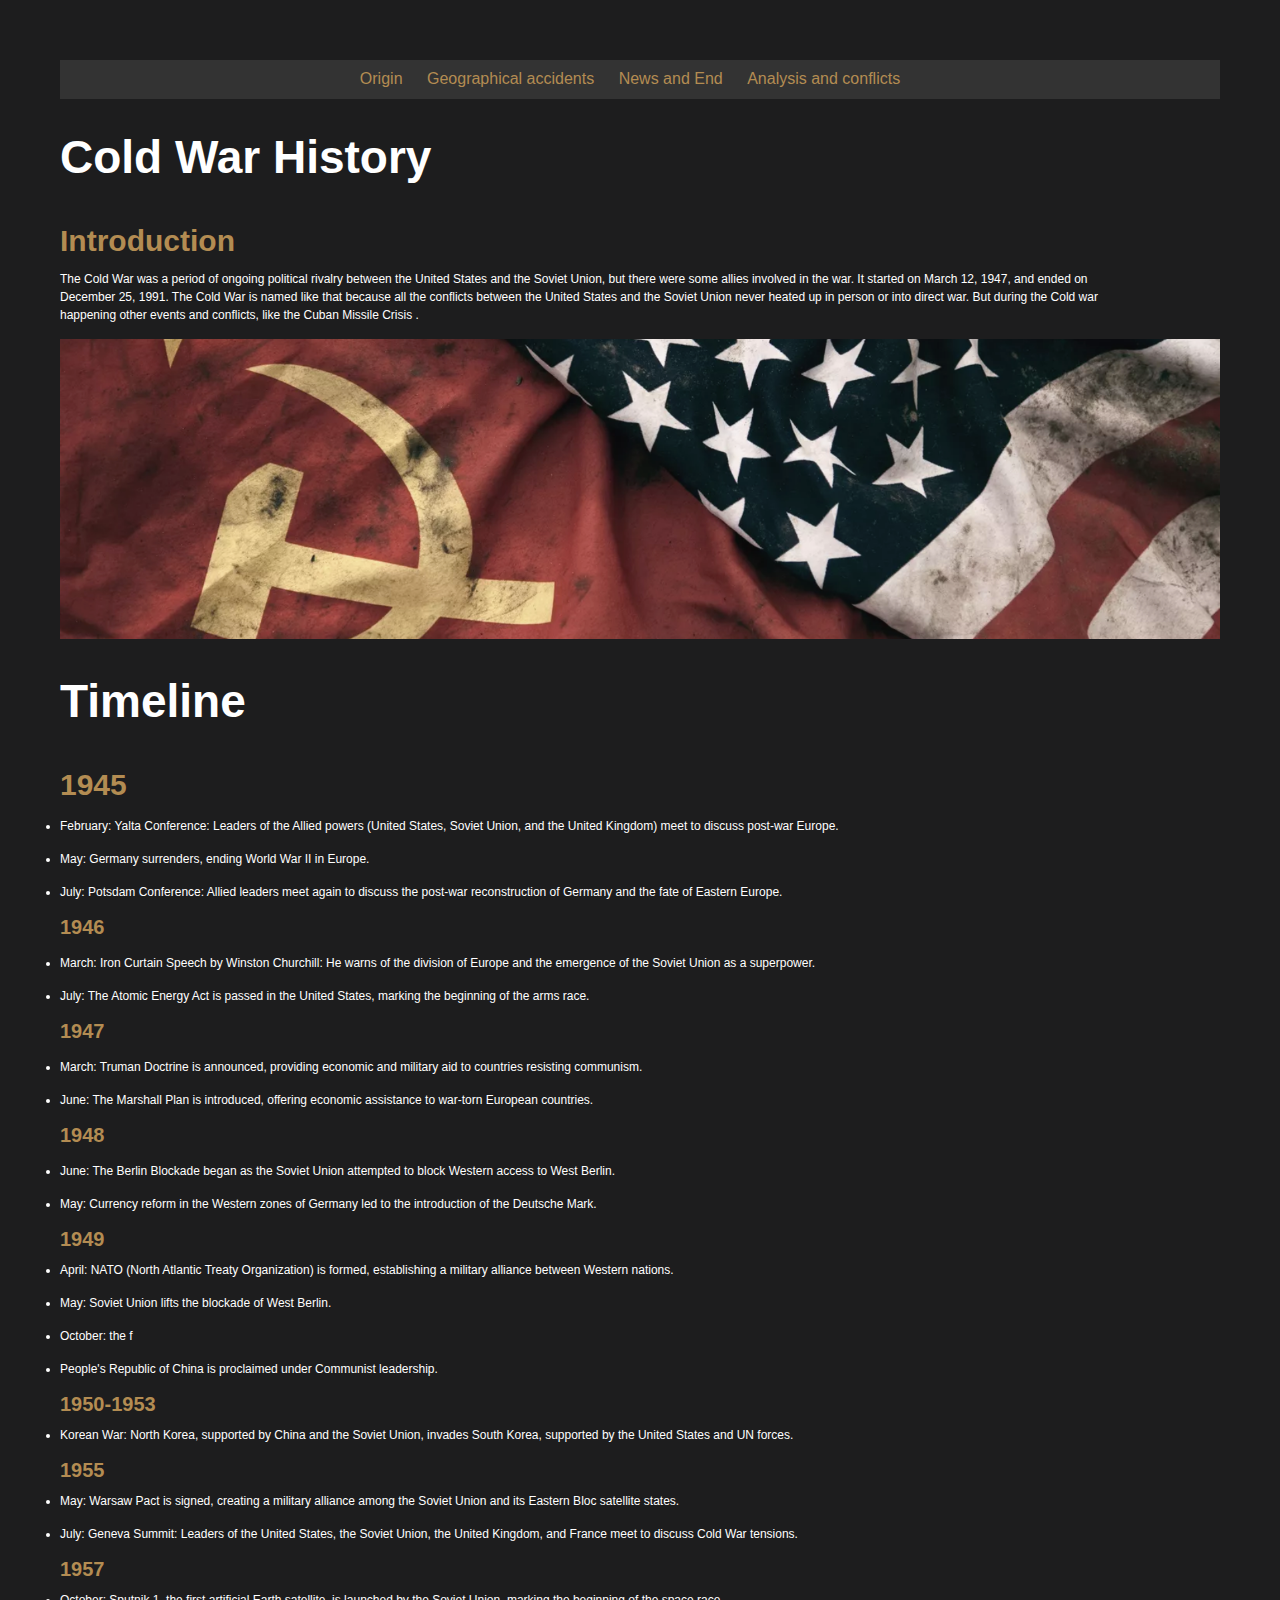
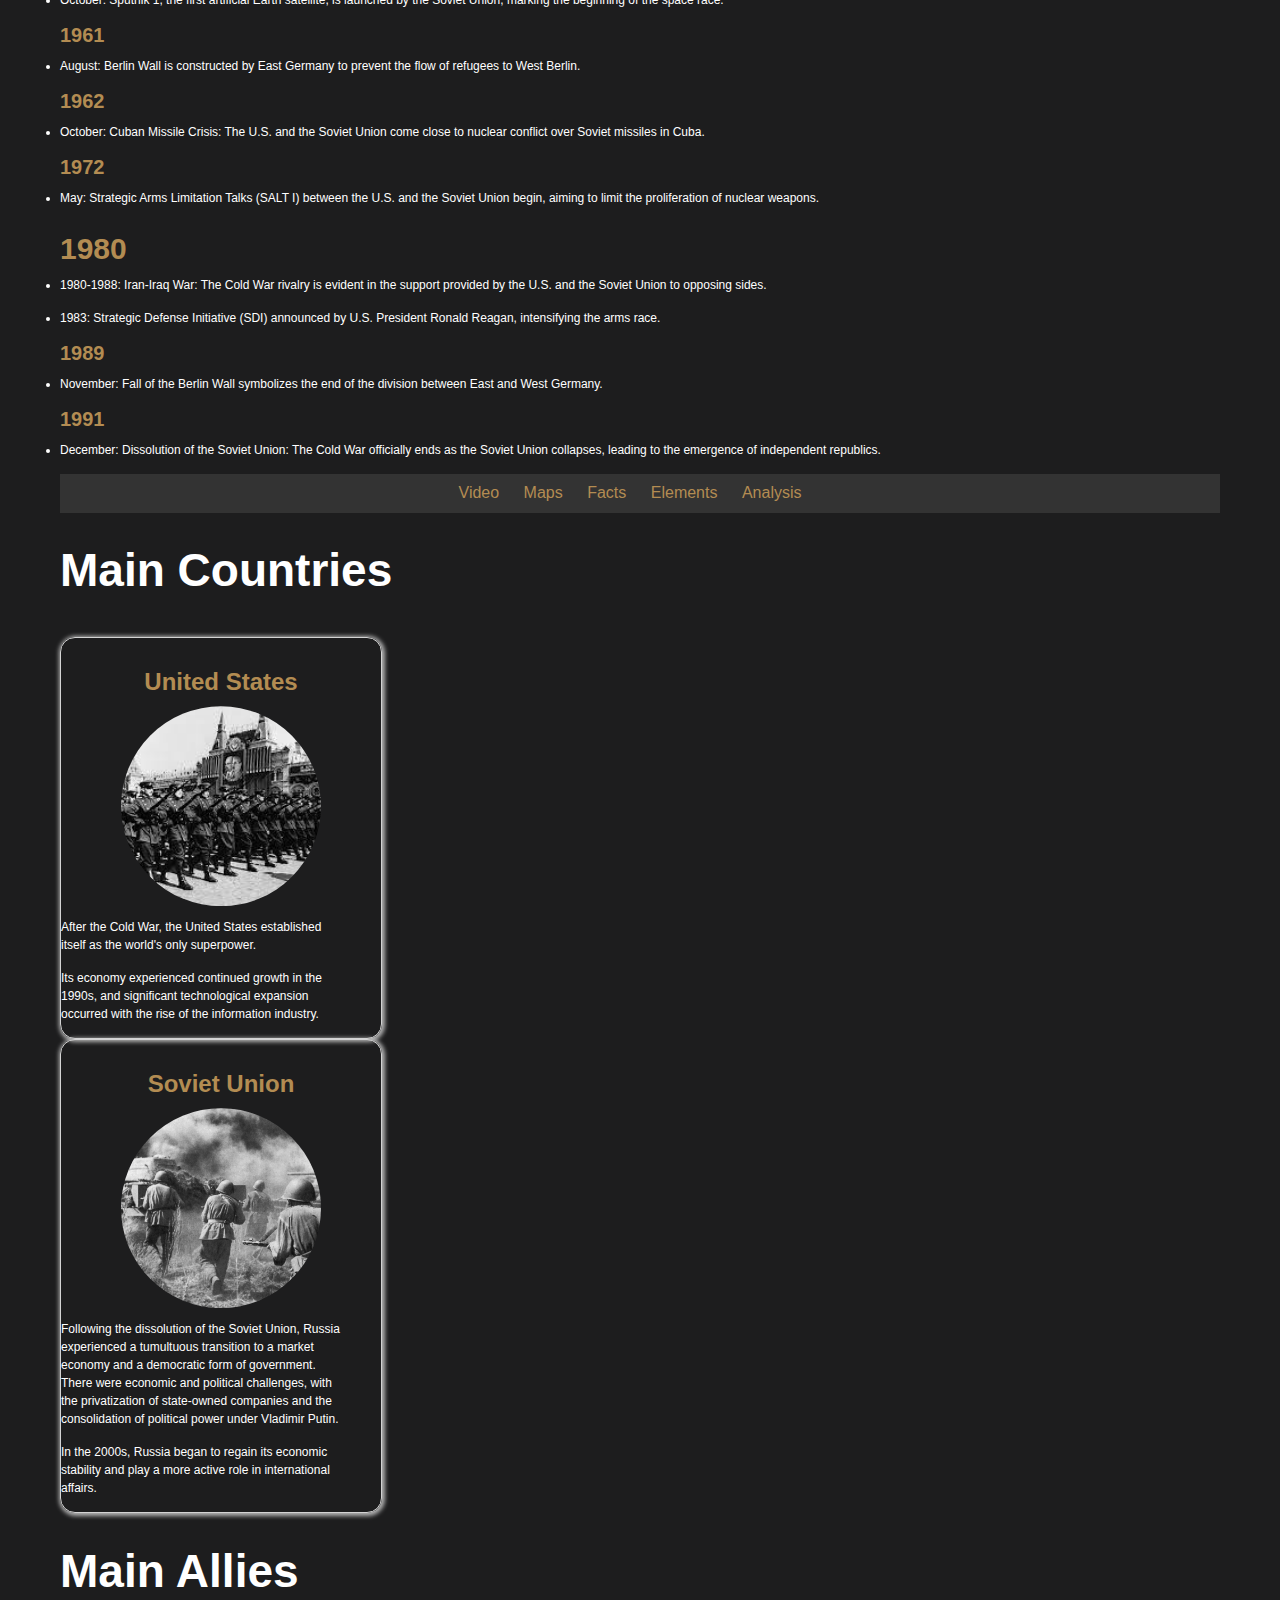
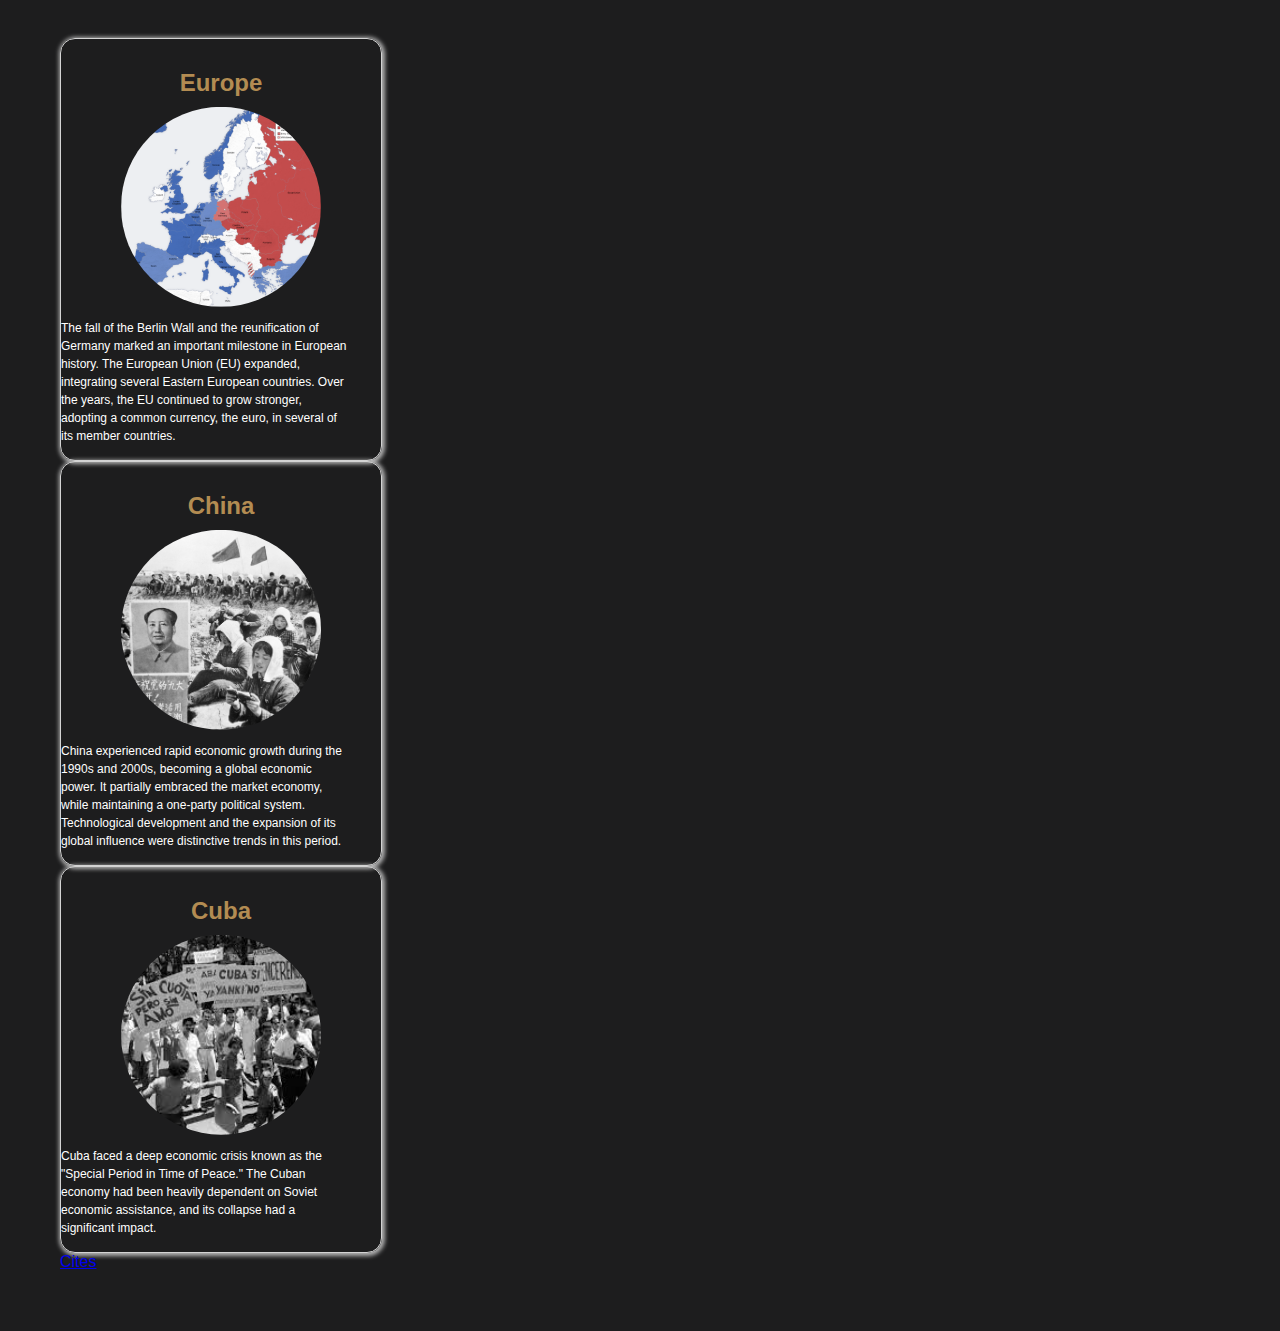
<file: index.html>
<!DOCTYPE html>
<html lang="en">
<head>
    <meta charset="UTF-8">
    <meta name="viewport" content="width=device-width, initial-scale=1.0">
    <title>Document</title>
    <link rel="stylesheet" href="website.css">
</head>
<body>
    <header> 
        <nav>
        <center>
        <ul>
            <li><a href="pagina2.html">Origin</a></li>
            <li><a href="pagina2.html">Geographical accidents</a></li>
            <li><a href="pagina2.html">News and End</a></li>
            <li><a href="">Analysis and conflicts</a></li>
        </ul>
        </center>
        </nav>
    </header>
<div>
        </div>
<!-- 4. A brief history of the participating countries 15 years after the war..-->
    <h1>Cold War History</h1>

<p>
    

    <section>
        <h2>Introduction</h2>
        <p>The Cold War was a period of ongoing political rivalry between the United States and the Soviet Union, but there were some allies involved in the war. It started on March 12, 1947, and ended on December 25, 1991. The Cold War is named like that because all the conflicts between the United States and the Soviet Union never heated up in person or into direct war. But during the Cold war happening other events and conflicts, like the Cuban Missile Crisis
        .</p>
    </section>
    <img src="coldd.jpg" height="600" width="500">

    <div class="timeline">
        <div class="momento">
<div><p>

</div>
<!--6. Chronology with at least 10 entries (10 google boxes title, date, info, image)-->
<h1>Timeline</h1>
            <div class="description">
        </div>
<div class="timeline">
<div class="fila">
<div class="disco"><div></div></div>
<div class="year"><h2>1945</h2></div>
<div><p><li>February: Yalta Conference: Leaders of the Allied powers (United States, Soviet Union, and the United Kingdom) meet to discuss post-war Europe.</li></p>
            <p><li>May: Germany surrenders, ending World War II in Europe.</li></p>
<p><li>July: Potsdam Conference: Allied leaders meet again to discuss the post-war reconstruction of Germany and the fate of Eastern Europe.</li></p>
</div>
    </div>
    <div class="fila">
        <div class="disco"><div></div></div>
        <div class="year">1946</div>
        <div><p><li>March: Iron Curtain Speech by Winston Churchill: He warns of the division of Europe and the emergence of the Soviet Union as a superpower.</li>
</p>
        <p><li>July: The Atomic Energy Act is passed in the United States, marking the beginning of the arms race.</li><p> 
        </div>
    </div>
    <div class="fila">
        <div class="disco"><div></div></div>
        <div class="year">1947</div>
        <div><p><li>March: Truman Doctrine is announced, providing economic and military aid to countries resisting communism.</li></p>
<p><li>June: The Marshall Plan is introduced, offering economic assistance to war-torn European countries.</li></p>
</div>
    </div>
<div class="fila">
        <div class="disco"><div></div></div>
        <div class="year">1948</div>
        <div><p><li>June: The Berlin Blockade began as the Soviet Union attempted to block Western access to West Berlin.</li></p>
    <p><li>May: Currency reform in the Western zones of Germany led to the introduction of the Deutsche Mark.</li></p>
</div>
    </div>
<div class="fila">
        <div class="disco"><div></div></div>
        <div class="year">1949</div>
        <div><li>April: NATO (North Atlantic Treaty Organization) is formed, establishing a military alliance between Western nations.
<li>May: Soviet Union lifts the blockade of West Berlin.
<li>October: the f
<li>People's Republic of China is proclaimed under Communist leadership.

</div>
    </div>
<div class="fila">
        <div class="disco"><div></div></div>
        <div class="year">1950-1953</div>
        <div><li>Korean War: North Korea, supported by China and the Soviet Union, invades South Korea, supported by the United States and UN forces.
</div>
    </div>
<div class="fila">
        <div class="disco"><div></div></div>
        <div class="year">1955</div>
        <div><li>May: Warsaw Pact is signed, creating a military alliance among the Soviet Union and its Eastern Bloc satellite states.
<li>July: Geneva Summit: Leaders of the United States, the Soviet Union, the United Kingdom, and France meet to discuss Cold War tensions.

</div>
    </div>
<div class="fila">
        <div class="disco"><div></div></div>
        <div class="year">1957</div>
        <div><li>October: Sputnik 1, the first artificial Earth satellite, is launched by the Soviet Union, marking the beginning of the space race.
</div>
    </div>
<div class="fila">
        <div class="disco"><div></div></div>
        <div class="year">1961</div>
        <div><li>August: Berlin Wall is constructed by East Germany to prevent the flow of refugees to West Berlin.
</div>
    </div>
<div class="fila">
        <div class="disco"><div></div></div>
        <div class="year">1962</div>
        <div><li>October: Cuban Missile Crisis: The U.S. and the Soviet Union come close to nuclear conflict over Soviet missiles in Cuba.
</div>
    </div>
<div class="fila">
        <div class="disco"><div></div></div>
        <div class="year">1972</div>
        <div><li>May: Strategic Arms Limitation Talks (SALT I) between the U.S. and the Soviet Union begin, aiming to limit the proliferation of nuclear weapons.
</div>
    </div>
<div class="fila">
    <div class="disco"><div></div></div>
    <div class="year"><h2>1980</h2><span></span></div>
<div><li>1980-1988: Iran-Iraq War: The Cold War rivalry is evident in the support provided by the U.S. and the Soviet Union to opposing sides.
<li>1983: Strategic Defense Initiative (SDI) announced by U.S. President Ronald Reagan, intensifying the arms race.

</div>
</div>
<div class="fila">
<div class="disco"><div></div></div>
<div class="year">1989</div>
<div><li>November: Fall of the Berlin Wall symbolizes the end of the division between East and West Germany.
</div>
    </div>
<div class="fila">
        <div class="disco"><div></div></div>
        <div class="year">1991</div>
        <div><li>December: Dissolution of the Soviet Union: The Cold War officially ends as the Soviet Union collapses, leading to the emergence of independent republics.
</div>
    </div>
</div> 
        
</body>
<meta charset="UTF-8" />
    <meta name="viewport" content="width=device-width, initial-scale=1.0" />
    <title>Document</title>
    <link rel="stylesheet" href="website.css" />
</head>
<body>
    <header>
    <nav>
        <center>
        <ul>
            <li><a href="timeline.html">Video</a></li>
            <li><a href="maps.html">Maps</a></li>
            <li><a href="Facts.html">Facts</a></li>
            <li><a href="#">Elements</a></li>
            <li><a href="#">Analysis</a></li>
        </ul>
        </center>
    </nav>
    </header>
    <div></div>

    <div><h1>Main Countries</h1></div>
    <div class="contenedor">
    <div class="tarjeta">
        <h2 class="titulo">United States</h2>
        <div class="cuerpo">
        <img
            src="usa.jpg"
            class="img-card"
            alt="muestra"
        />
        <p>
            After the Cold War, the United States established itself as the
            world's only superpower.
        </p>
        <p>
            Its economy experienced continued growth in the 1990s, and
            significant technological expansion occurred with the rise of the
            information industry.
        </p>
        </div>
    </div>
    <div class="tarjeta">
        <h2 class="titulo">Soviet Union</h2>
        <div class="cuerpo">
        <img
            src="sovietunion.jpg"
            class="img-card"
            alt="muestra"
        />
        <p>
            Following the dissolution of the Soviet Union, Russia experienced a
            tumultuous transition to a market economy and a democratic form of
            government. There were economic and political challenges, with the
            privatization of state-owned companies and the consolidation of
            political power under Vladimir Putin.
        </p>
        <p>
            In the 2000s, Russia began to regain its economic stability and play
            a more active role in international affairs.
        </p>
        </div>
    </div>
    </div>
    <p></p>
    <div><h1>Main Allies</h1></div>
    <div class="contenedor"><div class="tarjeta">
        <h2 class="titulo">Europe</h2>
        <div class="cuerpo">
        <img
            src="europe.jpg"
            class="img-card"
            alt="muestra"
        />
        <p>
            The fall of the Berlin Wall and the reunification of Germany marked
            an important milestone in European history. The European Union (EU)
            expanded, integrating several Eastern European countries. Over the
            years, the EU continued to grow stronger, adopting a common
            currency, the euro, in several of its member countries.
        </p>
        </div>
    </div>
    <div class="tarjeta">
        <h2 class="titulo">China</h2>
        <div class="cuerpo">
        <img
            src="china.jpg"
            class="img-card"
            alt="muestra"
        />
        <p>
            China experienced rapid economic growth during the 1990s and 2000s,
            becoming a global economic power. It partially embraced the market
            economy, while maintaining a one-party political system.
            Technological development and the expansion of its global influence
            were distinctive trends in this period.
        </p>
        </div>
    </div>
    <div class="tarjeta">
        <h2 class="titulo">Cuba</h2>
        <div class="cuerpo">
        <img
            src="cuba.jpg"
            class="img-card"
            alt="muestra"
        />
        <p>
            Cuba faced a deep economic crisis known as the "Special Period in
            Time of Peace." The Cuban economy had been heavily dependent on
            Soviet economic assistance, and its collapse had a significant
            impact.
        </p>
        </div>
    </div>
    </div>

        <a href="https://www.sciencedirect.com/topics/social-sciences/cold-war" target="_blank">Cites</a>
</html>
</file>
<file: website.css>
body {
  font-family: Roboto, sans-serif;
  margin: 50px;
  padding: 10px; 
  background-color: #1d1d1e;
}

* {
  outline: none;
}

h1 {
      color: #fff;
      font-size: 46px;
      line-height: 50pd;
      margin-bottom: 40px;
      font-weight: 900;
}
h2 {
      color: #b38c52; 
      font-size: 30px;
      display: table;
      margin-bottom: 10px;
      font-weight: 900;
      text-decoration: none;
}
p {
font-size: 12px;
line-height: 18px;
color: #fff;
width: 90%;
font-weight: 400;
margin-bottom: 15px;
      }
li {
font-size: 12px;
line-height: 18px;
color: #fff;
width: 90%;
font-weight: 400;
margin-bottom: 15px;
      }
.year {
font-size: 20px;
text-transform: uppercase;
color: #b38c52;
display: block;
margin-bottom: 10px;
font-weight: 900;
      }
header {
  background-color: #333;
  color: white;
  padding: 10px;
  text-align: center;
}

/* NAVMENU
–––––––––––––––––––––––––––––––––––––––––––––––––– */  
  nav ul {
    list-style: none;
    padding: 0;
    margin: 0;
  }
  
  nav li {
    display: inline; /* Makes menu items on a horizontal line */
    margin-right: 20px; /* Space between menu items */
  }
  
/* Style the links inside the navigation bar */
  nav a {
    text-decoration: none;
    color: #b38c52;
    font-size: 16px;
    float: center;
  }
  /* Change the color of links on hover */
  nav a:hover {
    text-decoration: underline;
    color: black;
    background-color: #ddd;
  }

html{
    font-family: sans-serif;
    }

/* TIMELINE
–––––––––––––––––––––––––––––––––––––––––––––––––– */
.linetime{
    position: relative;
    width: 600px;
    margin: 0 auto;
    border: 1px solid #7f9298;
    border-radius: 10px;
    }
.line{
    display: flex;
    justify-content: start;
    border-bottom: 1px solid #7f9298;
    position: relative;
    }
.line .disco{
    width: 36px;
    display: flex;
    flex-direction: column;
    position: relative;
    justify-content: center;
    align-items: center;
    }
.line .disco:after{
    content:'';
    position: absolute;
    top: 0;
    left: calc(505 - 2px);
    height: 100%;
    width: 3px;
    background: #fff;
    z-index: -1;
    }
.line:first-child .disco:after{
    height: 50%;
    top: 50%;
    }
.lineila:last-child .disco:after{
    height: 50%;
    }
.line .disco > div{
    width: 50%;
    aspect-ratio: 1/1;
    border-radius: 50%;
    background: #fff;
    box-sizing: border-box;
    }
.line:hover .disco > div{
    border: 3px #b38c52;
    background: red;
    }
.line div:nth-of-type(2){
    width: 20%;
    padding: 4px;
    display: flex;
    align-items:center;
    }
.line div:nth-of-type(3){
    width: 60%;
    padding: 4px;
    }
@media screen and(max-width: 767px) {
  li.linetime img 
}
    display none

.contenedor{ 
  display: flex; 
  justify-content:center; 
  flex-wrap:wrap; 
  gap: 40px;
  } 
  .tarjeta{
  display:flex;
  flex-direction:column;
  justify-content:space-between;
  width: 320px;
  border: 1px solid lightgray;
  box-shadow: 1px 1px 4px 2px #d3d3d3d1;
  border-radius:15px;
  font-family: sans-serif;
    
  }
  .titulo{
  font-size: 24px;
  padding: 10px 10px 0 10px;
  text-align: center;

  }
  .body {
  padding: 10px;
  flex: 1 1 100%;
  }
  
  /* CSS
  –––––––––––––––––––––––––––––––––––––––––––––––––– */
  .image-container {
    position: relative;
    max-width: 100%;
    padding-top: 40px;
  }
  .img-card {
    height: auto;
    clip-path: circle(50%);
    width: 200px;
    height: 200px;
    display: block;
    margin: 0 auto;
  }
  
  .img-normalizada {
    width: 100%;
    height: 400px;
    object-fit: cover;
    display: block;
    margin: 0 auto;
    object-position: middle;
  }
  img {
    width: 100%;
    height: 300px;
    object-fit: cover;
    object-position: bottom;
  }
  
  .img-div-center{
    height: 300px;
    position: relative;
  }
  .img-centro-vert-hor{
    width: auto;
    position: absolute;
    top: 50%;
    left: 50%;
    transform: translate(-50%, -50%);
  }
</file>
